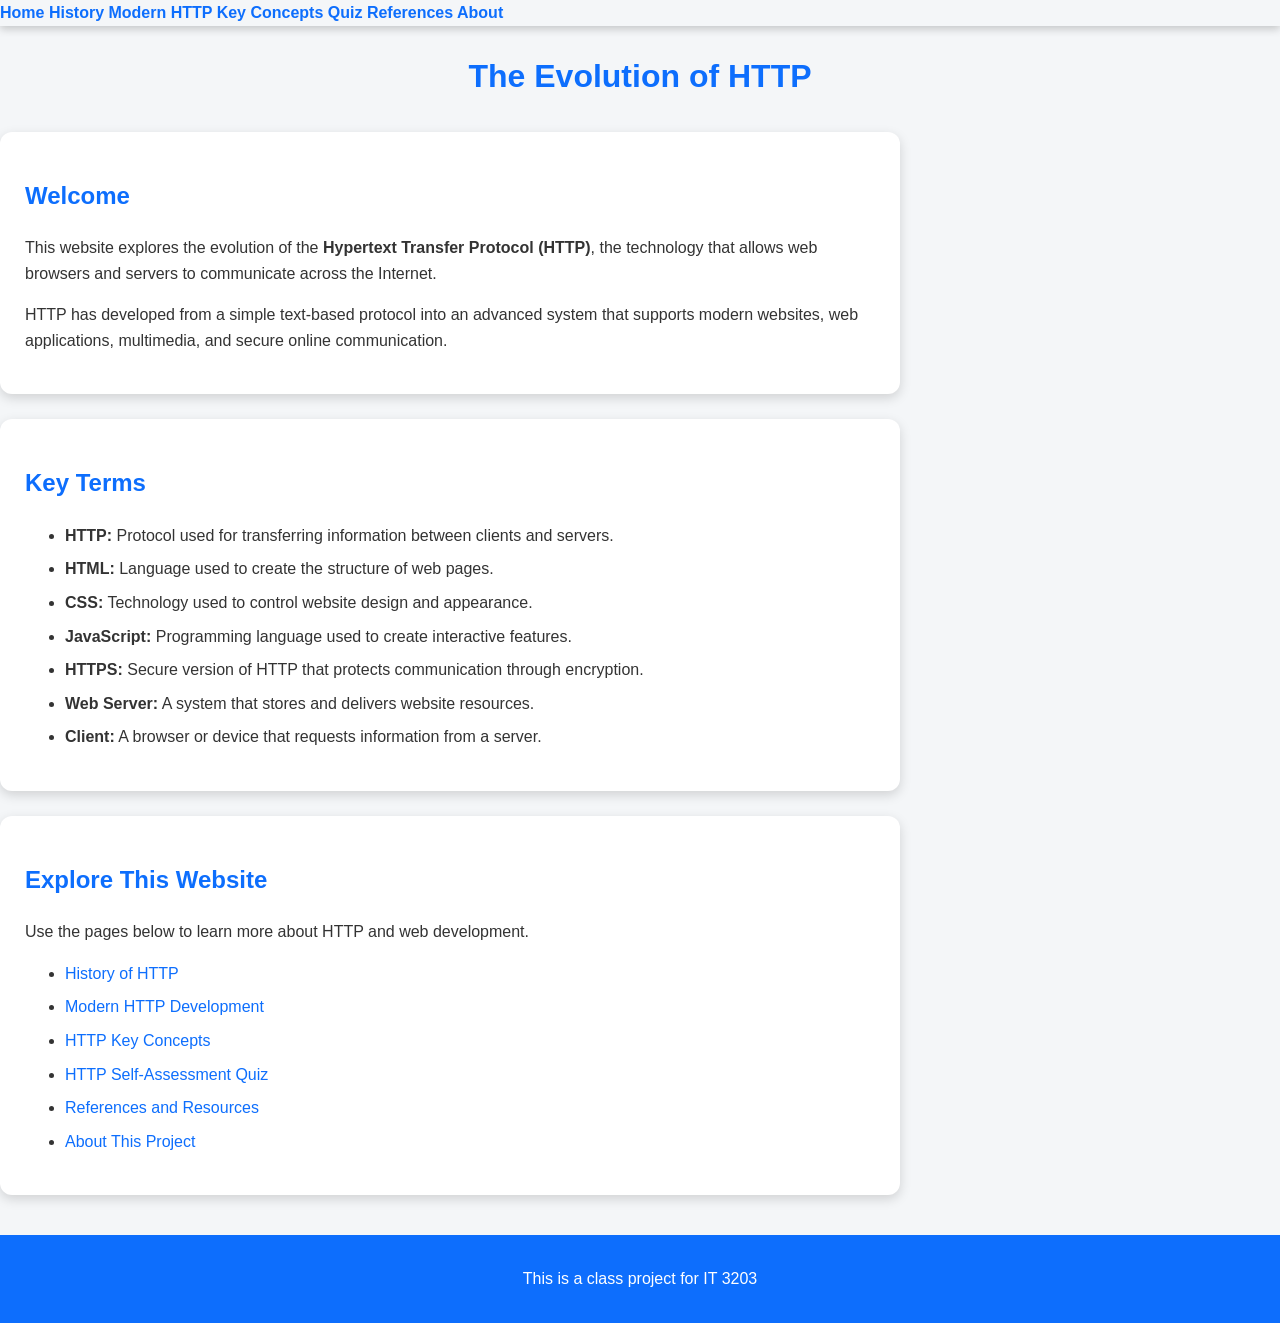
<file: index.html>
<!DOCTYPE html>
<html lang="en">

<head>

    <meta charset="UTF-8">
    <meta name="viewport" content="width=device-width, initial-scale=1.0">

    <title>Home - Evolution of HTTP</title>

    <!-- Main stylesheet -->
    <link rel="stylesheet" href="style.css">

    <!-- W3.CSS Framework -->
    <link rel="stylesheet" href="https://www.w3schools.com/w3css/5/w3.css">

</head>


<body>


<!-- Navigation Menu -->
<header>

<div class="w3-bar w3-blue">

    <a href="index.html" class="w3-bar-item w3-button w3-dark-grey">
        Home
    </a>

    <a href="history.html" class="w3-bar-item w3-button">
        History
    </a>

    <a href="modern.html" class="w3-bar-item w3-button">
        Modern HTTP
    </a>

    <a href="concepts.html" class="w3-bar-item w3-button">
        Key Concepts
    </a>

    <a href="quiz.html" class="w3-bar-item w3-button">
        Quiz
    </a>

    <a href="references.html" class="w3-bar-item w3-button">
        References
    </a>

    <a href="about.html" class="w3-bar-item w3-button">
        About
    </a>

</div>


<h1>The Evolution of HTTP</h1>


</header>




<!-- Main Website Content -->
<main class="w3-content" style="max-width:900px; margin-top:30px;">



<!-- Introduction Section -->
<div class="card w3-card w3-padding w3-white">


<h2>Welcome</h2>


<p>
This website explores the evolution of the 
<b>Hypertext Transfer Protocol (HTTP)</b>, the technology that allows
web browsers and servers to communicate across the Internet.
</p>


<p>
HTTP has developed from a simple text-based protocol into an advanced
system that supports modern websites, web applications, multimedia,
and secure online communication.
</p>


</div>




<!-- Key Terms Section -->
<div class="card w3-card w3-padding w3-white w3-margin-top">


<h2>Key Terms</h2>


<ul>

<li>
<b>HTTP:</b> Protocol used for transferring information between clients and servers.
</li>


<li>
<b>HTML:</b> Language used to create the structure of web pages.
</li>


<li>
<b>CSS:</b> Technology used to control website design and appearance.
</li>


<li>
<b>JavaScript:</b> Programming language used to create interactive features.
</li>


<li>
<b>HTTPS:</b> Secure version of HTTP that protects communication through encryption.
</li>


<li>
<b>Web Server:</b> A system that stores and delivers website resources.
</li>


<li>
<b>Client:</b> A browser or device that requests information from a server.
</li>


</ul>


</div>




<!-- Website Navigation Guide -->
<div class="card w3-card w3-padding w3-white w3-margin-top">


<h2>Explore This Website</h2>


<p>
Use the pages below to learn more about HTTP and web development.
</p>


<ul>

<li>
<a href="history.html">
History of HTTP
</a>
</li>


<li>
<a href="modern.html">
Modern HTTP Development
</a>
</li>


<li>
<a href="concepts.html">
HTTP Key Concepts
</a>
</li>


<li>
<a href="quiz.html">
HTTP Self-Assessment Quiz
</a>
</li>


<li>
<a href="references.html">
References and Resources
</a>
</li>


<li>
<a href="about.html">
About This Project
</a>
</li>


</ul>


</div>



</main>




<!-- Footer -->
<footer>

<p>
This is a class project for IT 3203
</p>

</footer>



</body>

</html>
</file>
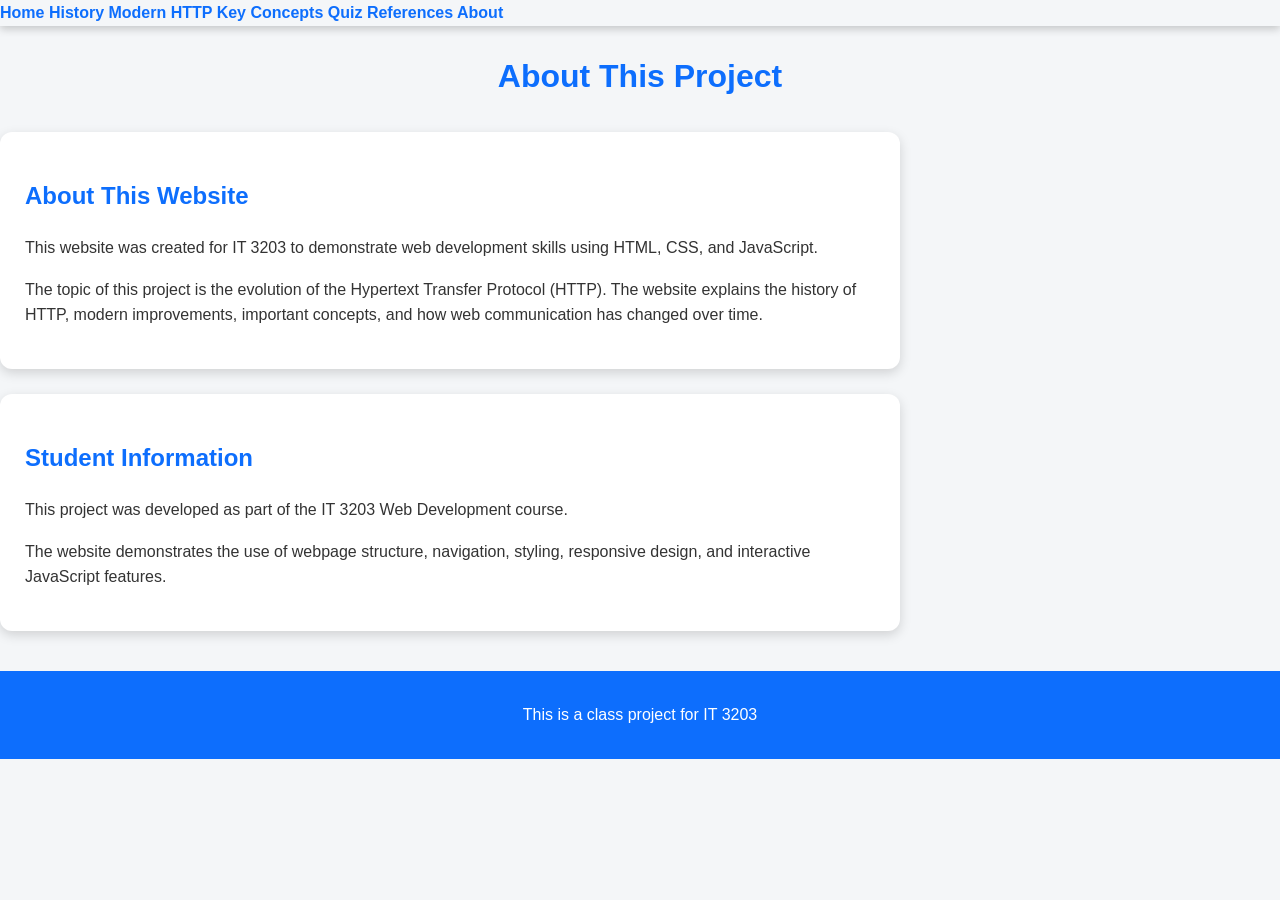
<file: about.html>
<!DOCTYPE html>
<html lang="en">

<head>
    <meta charset="UTF-8">
    <meta name="viewport" content="width=device-width, initial-scale=1.0">

    <title>About - HTTP Evolution Project</title>

    <!-- Main stylesheet -->
    <link rel="stylesheet" href="style.css">

    <!-- W3.CSS Framework -->
    <link rel="stylesheet" href="https://www.w3schools.com/w3css/5/w3.css">
</head>


<body>

<!-- Navigation Menu -->
<header>

    <div class="w3-bar w3-blue">

        <a href="index.html" class="w3-bar-item w3-button">
            Home
        </a>

        <a href="history.html" class="w3-bar-item w3-button">
            History
        </a>

        <a href="modern.html" class="w3-bar-item w3-button">
            Modern HTTP
        </a>

        <a href="concepts.html" class="w3-bar-item w3-button">
            Key Concepts
        </a>

        <a href="quiz.html" class="w3-bar-item w3-button">
            Quiz
        </a>

        <a href="references.html" class="w3-bar-item w3-button">
            References
        </a>

        <a href="about.html" class="w3-bar-item w3-button w3-dark-grey">
            About
        </a>

    </div>


    <h1>About This Project</h1>

</header>



<!-- Main Content -->
<main class="w3-content" style="max-width:900px; margin-top:30px;">


    <!-- Project Information -->
    <div class="card w3-card w3-padding w3-white">

        <h2>About This Website</h2>

        <p>
            This website was created for IT 3203 to demonstrate web development
            skills using HTML, CSS, and JavaScript.
        </p>

        <p>
            The topic of this project is the evolution of the 
            Hypertext Transfer Protocol (HTTP). The website explains the history
            of HTTP, modern improvements, important concepts, and how web
            communication has changed over time.
        </p>

    </div>



    <!-- Student Information -->
    <div class="card w3-card w3-padding w3-white w3-margin-top">

        <h2>Student Information</h2>

        <p>
            This project was developed as part of the IT 3203 Web Development
            course.
        </p>

        <p>
            The website demonstrates the use of webpage structure, navigation,
            styling, responsive design, and interactive JavaScript features.
        </p>

    </div>



</main>



<!-- Footer -->
<footer>

    <p>
        This is a class project for IT 3203
    </p>

</footer>


</body>

</html>
</file>
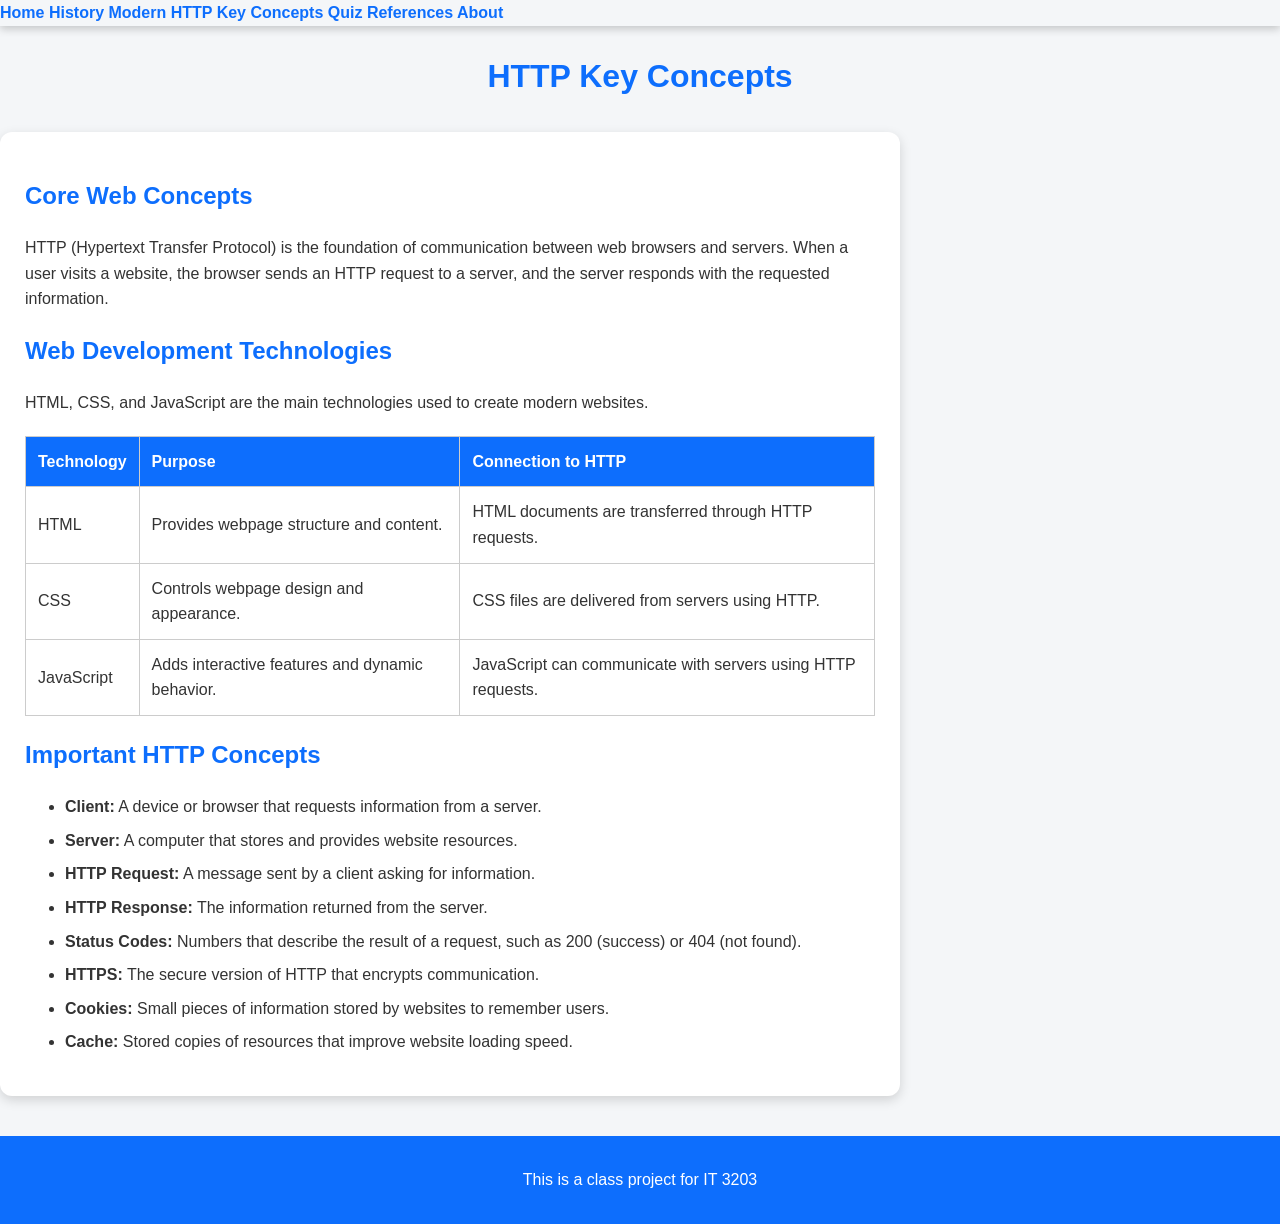
<file: concepts.html>
<!DOCTYPE html>
<html lang="en">

<head>
    <meta charset="UTF-8">
    <meta name="viewport" content="width=device-width, initial-scale=1.0">

    <title>Key Concepts - HTTP Evolution</title>

    <!-- Website stylesheet -->
    <link rel="stylesheet" href="style.css">

    <!-- W3.CSS Framework -->
    <link rel="stylesheet" href="https://www.w3schools.com/w3css/5/w3.css">

</head>


<body>


<!-- Navigation Menu -->
<header>

    <div class="w3-bar w3-blue">

        <a href="index.html" class="w3-bar-item w3-button">
            Home
        </a>

        <a href="history.html" class="w3-bar-item w3-button">
            History
        </a>

        <a href="modern.html" class="w3-bar-item w3-button">
            Modern HTTP
        </a>

        <a href="concepts.html" class="w3-bar-item w3-button w3-dark-grey">
            Key Concepts
        </a>

        <a href="quiz.html" class="w3-bar-item w3-button">
            Quiz
        </a>

        <a href="references.html" class="w3-bar-item w3-button">
            References
        </a>

        <a href="about.html" class="w3-bar-item w3-button">
            About
        </a>

    </div>


    <h1>HTTP Key Concepts</h1>

</header>



<!-- Main Content -->
<main class="w3-content" style="max-width:900px; margin-top:30px;">



<div class="card w3-card w3-padding w3-white">


<h2>Core Web Concepts</h2>


<p>
HTTP (Hypertext Transfer Protocol) is the foundation of communication
between web browsers and servers. When a user visits a website, the browser
sends an HTTP request to a server, and the server responds with the requested
information.
</p>


<h2>Web Development Technologies</h2>


<p>
HTML, CSS, and JavaScript are the main technologies used to create modern
websites.
</p>



<!-- Technology Table -->
<table class="w3-table w3-bordered w3-striped">


<tr>

<th>
Technology
</th>

<th>
Purpose
</th>

<th>
Connection to HTTP
</th>

</tr>


<tr>

<td>
HTML
</td>

<td>
Provides webpage structure and content.
</td>

<td>
HTML documents are transferred through HTTP requests.
</td>

</tr>


<tr>

<td>
CSS
</td>

<td>
Controls webpage design and appearance.
</td>

<td>
CSS files are delivered from servers using HTTP.
</td>

</tr>


<tr>

<td>
JavaScript
</td>

<td>
Adds interactive features and dynamic behavior.
</td>

<td>
JavaScript can communicate with servers using HTTP requests.
</td>

</tr>


</table>



<h2>Important HTTP Concepts</h2>


<ul>

<li>
<b>Client:</b> A device or browser that requests information from a server.
</li>


<li>
<b>Server:</b> A computer that stores and provides website resources.
</li>


<li>
<b>HTTP Request:</b> A message sent by a client asking for information.
</li>


<li>
<b>HTTP Response:</b> The information returned from the server.
</li>


<li>
<b>Status Codes:</b> Numbers that describe the result of a request, such as 200 (success) or 404 (not found).
</li>


<li>
<b>HTTPS:</b> The secure version of HTTP that encrypts communication.
</li>


<li>
<b>Cookies:</b> Small pieces of information stored by websites to remember users.
</li>


<li>
<b>Cache:</b> Stored copies of resources that improve website loading speed.
</li>


</ul>


</div>


</main>



<!-- Footer -->
<footer>

<p>
This is a class project for IT 3203
</p>

</footer>



</body>

</html>
</file>
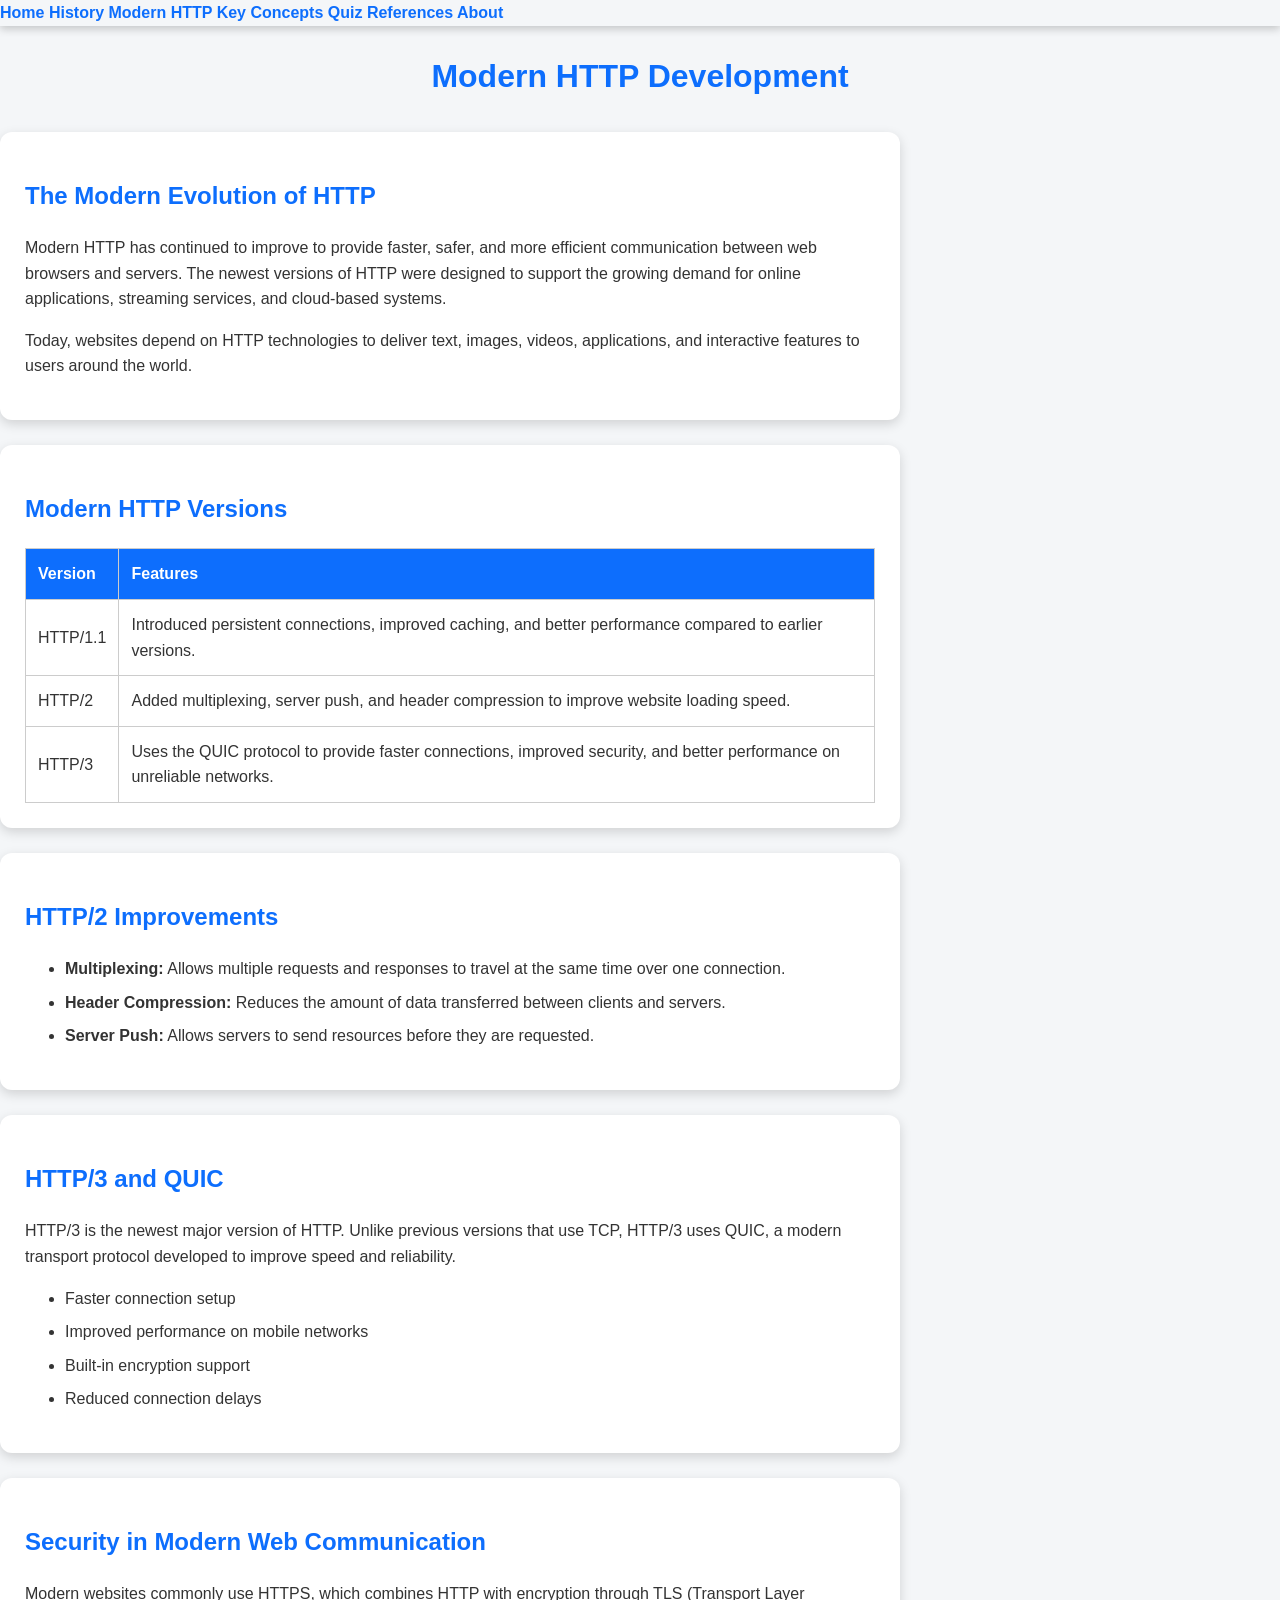
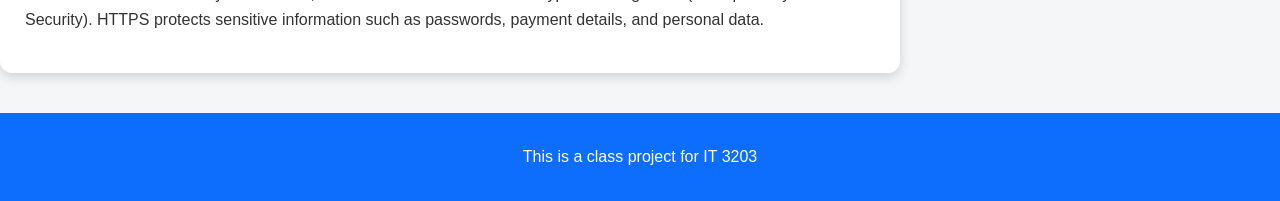
<file: modern.html>
<!DOCTYPE html>
<html lang="en">

<head>

    <meta charset="UTF-8">
    <meta name="viewport" content="width=device-width, initial-scale=1.0">

    <title>Modern HTTP Development</title>

    <!-- Main stylesheet -->
    <link rel="stylesheet" href="style.css">

    <!-- W3.CSS Framework -->
    <link rel="stylesheet" href="https://www.w3schools.com/w3css/5/w3.css">

</head>


<body>


<!-- Navigation Menu -->
<header>

<div class="w3-bar w3-blue">

    <a href="index.html" class="w3-bar-item w3-button">
        Home
    </a>

    <a href="history.html" class="w3-bar-item w3-button">
        History
    </a>

    <a href="modern.html" class="w3-bar-item w3-button w3-dark-grey">
        Modern HTTP
    </a>

    <a href="concepts.html" class="w3-bar-item w3-button">
        Key Concepts
    </a>

    <a href="quiz.html" class="w3-bar-item w3-button">
        Quiz
    </a>

    <a href="references.html" class="w3-bar-item w3-button">
        References
    </a>

    <a href="about.html" class="w3-bar-item w3-button">
        About
    </a>

</div>


<h1>Modern HTTP Development</h1>


</header>




<!-- Main Content -->
<main class="w3-content" style="max-width:900px; margin-top:30px;">



<!-- Modern HTTP Overview -->
<div class="card w3-card w3-padding w3-white">


<h2>The Modern Evolution of HTTP</h2>


<p>
Modern HTTP has continued to improve to provide faster, safer, and more
efficient communication between web browsers and servers. The newest
versions of HTTP were designed to support the growing demand for online
applications, streaming services, and cloud-based systems.
</p>


<p>
Today, websites depend on HTTP technologies to deliver text, images,
videos, applications, and interactive features to users around the world.
</p>


</div>





<!-- HTTP Versions -->
<div class="card w3-card w3-padding w3-white w3-margin-top">


<h2>Modern HTTP Versions</h2>



<table class="w3-table w3-bordered w3-striped">


<tr>

<th>
Version
</th>

<th>
Features
</th>

</tr>



<tr>

<td>
HTTP/1.1
</td>

<td>
Introduced persistent connections, improved caching, and better performance
compared to earlier versions.
</td>

</tr>



<tr>

<td>
HTTP/2
</td>

<td>
Added multiplexing, server push, and header compression to improve website
loading speed.
</td>

</tr>



<tr>

<td>
HTTP/3
</td>

<td>
Uses the QUIC protocol to provide faster connections, improved security,
and better performance on unreliable networks.
</td>

</tr>


</table>


</div>





<!-- HTTP/2 Section -->
<div class="card w3-card w3-padding w3-white w3-margin-top">


<h2>HTTP/2 Improvements</h2>


<ul>

<li>
<b>Multiplexing:</b> Allows multiple requests and responses to travel at the
same time over one connection.
</li>


<li>
<b>Header Compression:</b> Reduces the amount of data transferred between
clients and servers.
</li>


<li>
<b>Server Push:</b> Allows servers to send resources before they are requested.
</li>


</ul>


</div>





<!-- HTTP/3 Section -->
<div class="card w3-card w3-padding w3-white w3-margin-top">


<h2>HTTP/3 and QUIC</h2>


<p>
HTTP/3 is the newest major version of HTTP. Unlike previous versions that
use TCP, HTTP/3 uses QUIC, a modern transport protocol developed to improve
speed and reliability.
</p>


<ul>

<li>
Faster connection setup
</li>

<li>
Improved performance on mobile networks
</li>

<li>
Built-in encryption support
</li>

<li>
Reduced connection delays
</li>


</ul>


</div>





<!-- Security Section -->
<div class="card w3-card w3-padding w3-white w3-margin-top">


<h2>Security in Modern Web Communication</h2>


<p>
Modern websites commonly use HTTPS, which combines HTTP with encryption
through TLS (Transport Layer Security). HTTPS protects sensitive information
such as passwords, payment details, and personal data.
</p>


</div>



</main>




<!-- Footer -->
<footer>

<p>
This is a class project for IT 3203
</p>

</footer>



</body>

</html>
</file>
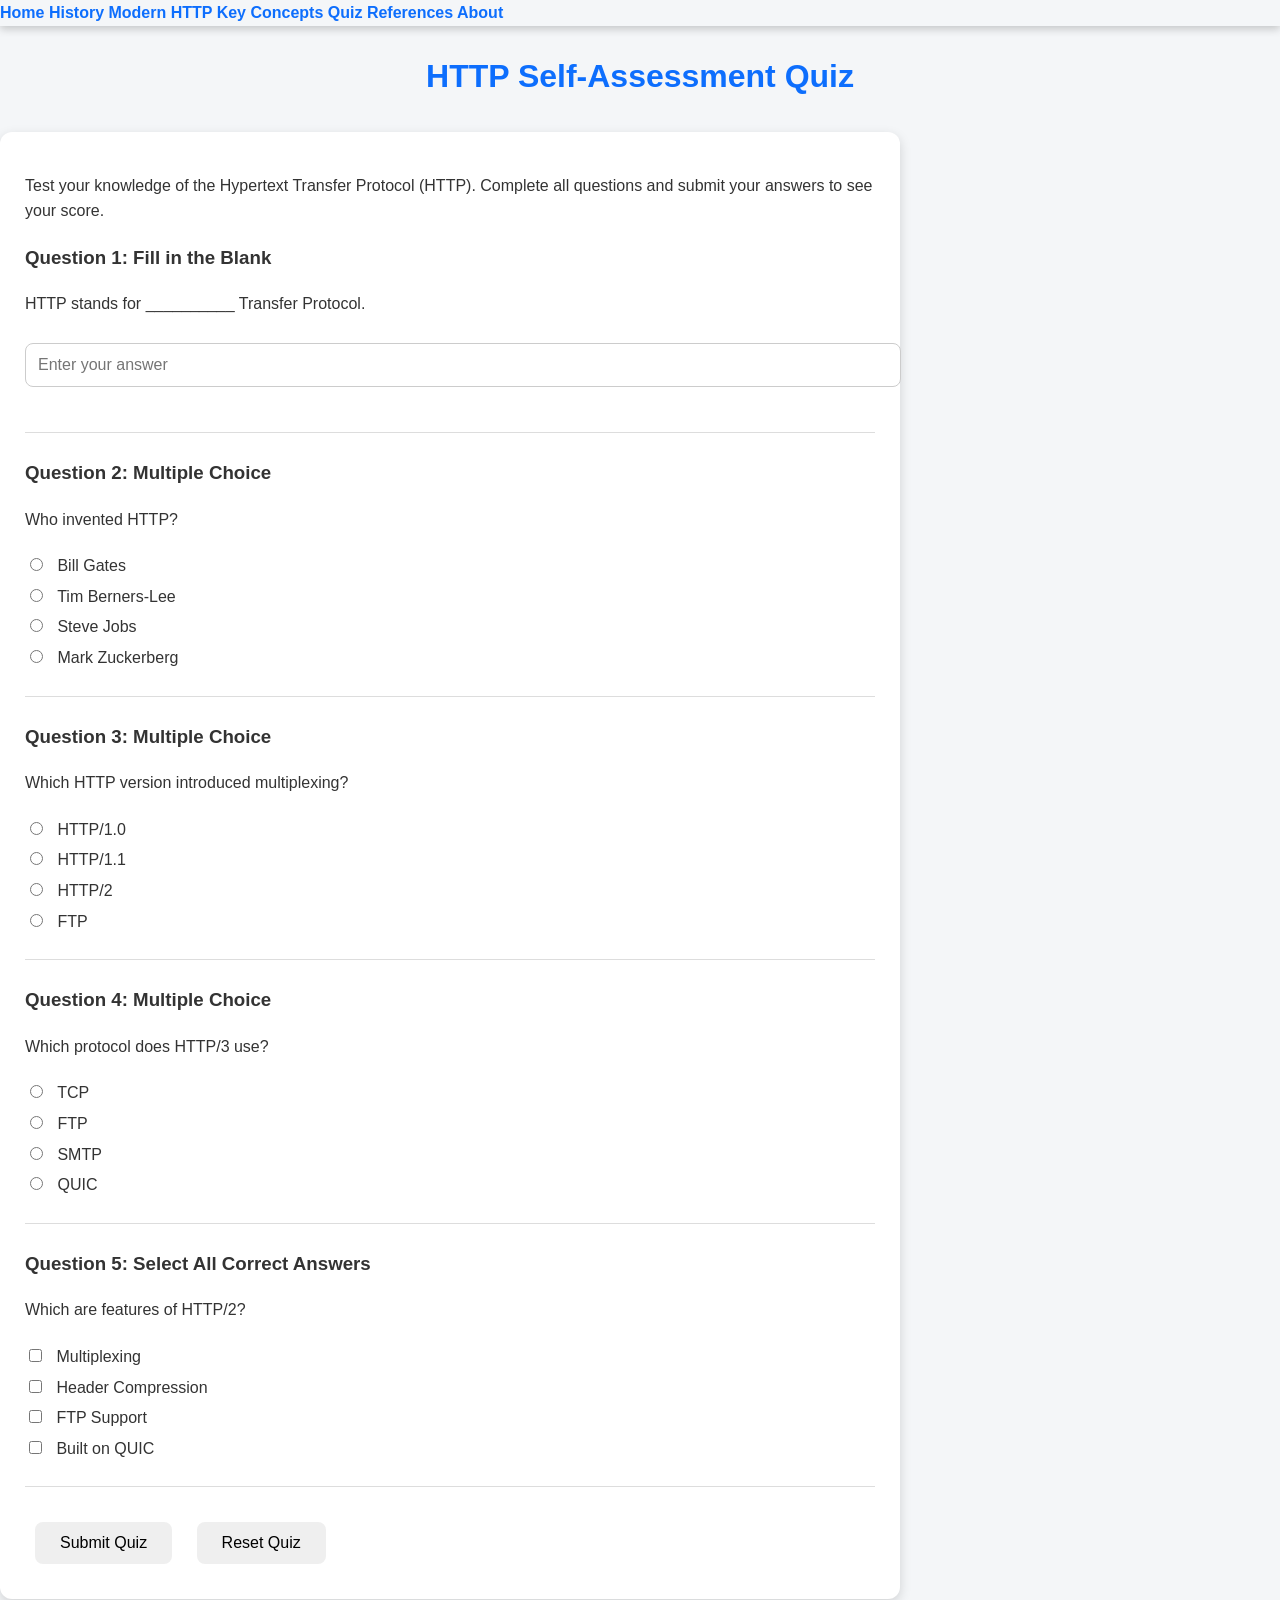
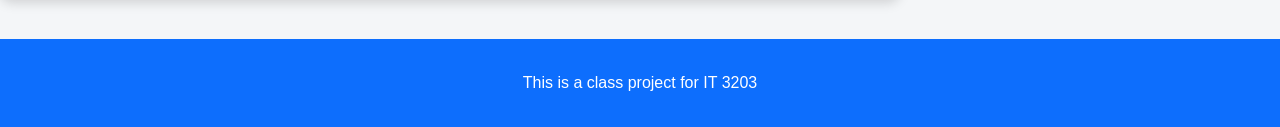
<file: quiz.html>
<!DOCTYPE html>
<html lang="en">

<head>

    <meta charset="UTF-8">
    <meta name="viewport" content="width=device-width, initial-scale=1.0">

    <title>HTTP Self-Assessment Quiz</title>

    <!-- Website CSS -->
    <link rel="stylesheet" href="style.css">

    <!-- W3.CSS Framework -->
    <link rel="stylesheet" href="https://www.w3schools.com/w3css/5/w3.css">

    <!-- Quiz JavaScript -->
    <script src="quiz.js" defer></script>

</head>


<body>


<!-- Navigation Menu -->
<header>

<div class="w3-bar w3-blue">

    <a href="index.html" class="w3-bar-item w3-button">
        Home
    </a>

    <a href="history.html" class="w3-bar-item w3-button">
        History
    </a>

    <a href="modern.html" class="w3-bar-item w3-button">
        Modern HTTP
    </a>

    <a href="concepts.html" class="w3-bar-item w3-button">
        Key Concepts
    </a>

    <a href="quiz.html" class="w3-bar-item w3-button w3-dark-grey">
        Quiz
    </a>

    <a href="references.html" class="w3-bar-item w3-button">
        References
    </a>

    <a href="about.html" class="w3-bar-item w3-button">
        About
    </a>

</div>


<h1>HTTP Self-Assessment Quiz</h1>

</header>




<!-- Quiz Content -->
<main class="w3-content" style="max-width:900px; margin-top:30px;">


<div class="card w3-card w3-padding w3-white">


<p>
Test your knowledge of the Hypertext Transfer Protocol (HTTP).
Complete all questions and submit your answers to see your score.
</p>



<form id="quizForm">



<!-- Question 1 -->

<h3>Question 1: Fill in the Blank</h3>

<p>
HTTP stands for __________ Transfer Protocol.
</p>


<input 
type="text"
id="q1"
class="w3-input w3-border"
placeholder="Enter your answer">



<hr>



<!-- Question 2 -->

<h3>Question 2: Multiple Choice</h3>

<p>
Who invented HTTP?
</p>


<input type="radio" name="q2" value="A">
Bill Gates
<br>


<input type="radio" name="q2" value="B">
Tim Berners-Lee
<br>


<input type="radio" name="q2" value="C">
Steve Jobs
<br>


<input type="radio" name="q2" value="D">
Mark Zuckerberg



<hr>




<!-- Question 3 -->

<h3>Question 3: Multiple Choice</h3>

<p>
Which HTTP version introduced multiplexing?
</p>


<input type="radio" name="q3" value="A">
HTTP/1.0
<br>


<input type="radio" name="q3" value="B">
HTTP/1.1
<br>


<input type="radio" name="q3" value="C">
HTTP/2
<br>


<input type="radio" name="q3" value="D">
FTP



<hr>




<!-- Question 4 -->

<h3>Question 4: Multiple Choice</h3>

<p>
Which protocol does HTTP/3 use?
</p>


<input type="radio" name="q4" value="A">
TCP
<br>


<input type="radio" name="q4" value="B">
FTP
<br>


<input type="radio" name="q4" value="C">
SMTP
<br>


<input type="radio" name="q4" value="D">
QUIC



<hr>





<!-- Question 5 -->

<h3>Question 5: Select All Correct Answers</h3>


<p>
Which are features of HTTP/2?
</p>



<input type="checkbox" id="q5a">
Multiplexing

<br>


<input type="checkbox" id="q5b">
Header Compression

<br>


<input type="checkbox" id="q5c">
FTP Support

<br>


<input type="checkbox" id="q5d">
Built on QUIC



<hr>





<!-- Buttons -->

<div class="w3-center">


<button
type="button"
class="w3-button w3-green w3-round"
onclick="gradeQuiz()">

Submit Quiz

</button>



<button
type="reset"
class="w3-button w3-red w3-round"
onclick="resetQuiz()">

Reset Quiz

</button>


</div>



</form>




<!-- Results Display -->

<div id="results" style="display:none;" class="w3-panel w3-margin-top">

</div>



</div>


</main>




<!-- Footer -->

<footer>

<p>
This is a class project for IT 3203
</p>

</footer>



</body>

</html>
</file>
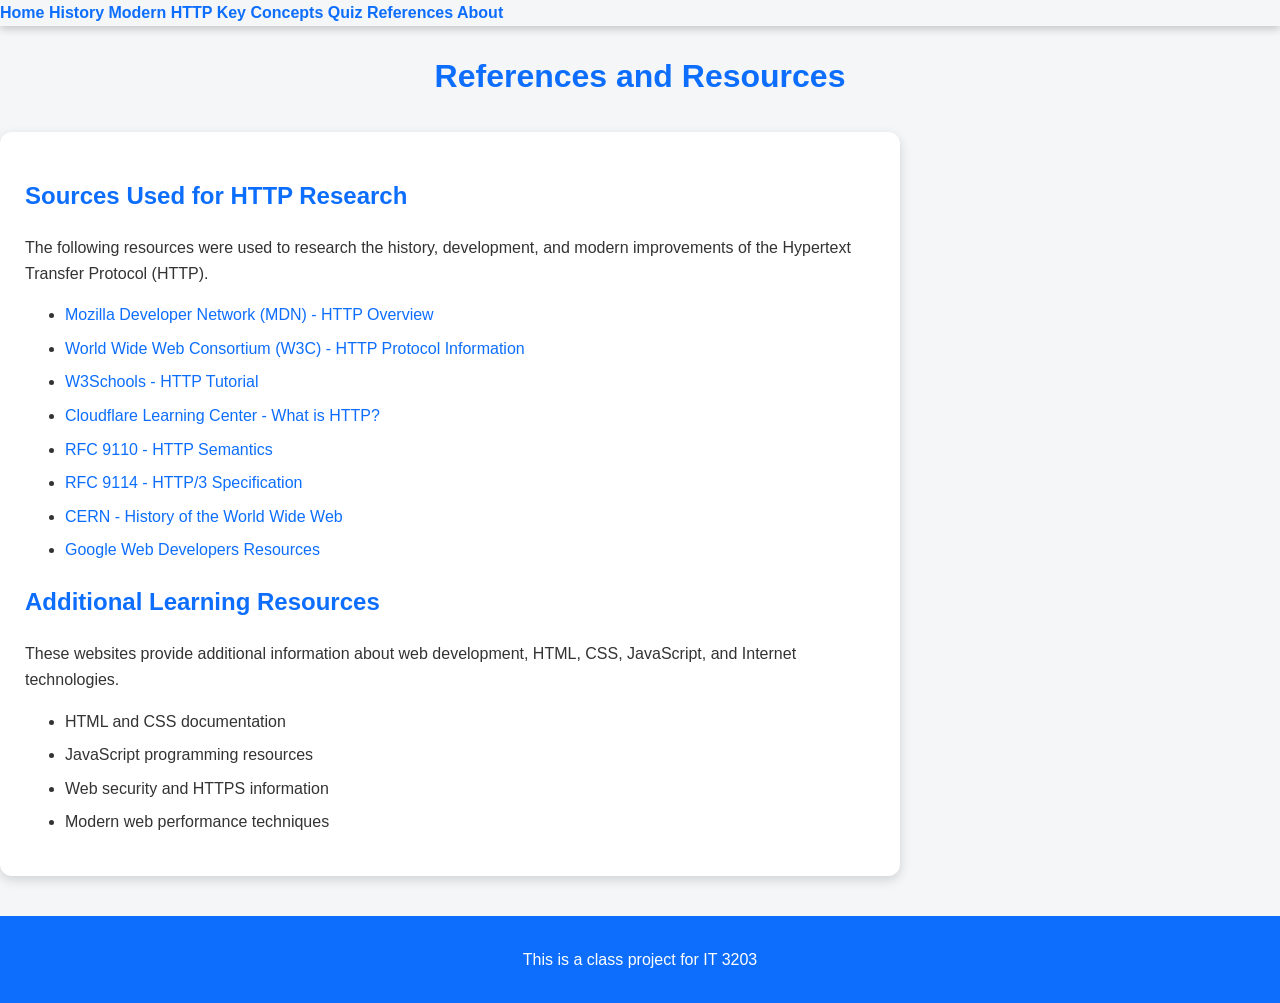
<file: references.html>
<!DOCTYPE html>
<html lang="en">

<head>

    <meta charset="UTF-8">
    <meta name="viewport" content="width=device-width, initial-scale=1.0">

    <title>References - HTTP Evolution</title>

    <!-- Main stylesheet -->
    <link rel="stylesheet" href="style.css">

    <!-- W3.CSS Framework -->
    <link rel="stylesheet" href="https://www.w3schools.com/w3css/5/w3.css">

</head>


<body>



<!-- Navigation Menu -->
<header>


<div class="w3-bar w3-blue">

    <a href="index.html" class="w3-bar-item w3-button">
        Home
    </a>

    <a href="history.html" class="w3-bar-item w3-button">
        History
    </a>

    <a href="modern.html" class="w3-bar-item w3-button">
        Modern HTTP
    </a>

    <a href="concepts.html" class="w3-bar-item w3-button">
        Key Concepts
    </a>

    <a href="quiz.html" class="w3-bar-item w3-button">
        Quiz
    </a>

    <a href="references.html" class="w3-bar-item w3-button w3-dark-grey">
        References
    </a>

    <a href="about.html" class="w3-bar-item w3-button">
        About
    </a>

</div>


<h1>References and Resources</h1>


</header>




<!-- Main Content -->
<main class="w3-content" style="max-width:900px; margin-top:30px;">



<div class="card w3-card w3-padding w3-white">



<h2>Sources Used for HTTP Research</h2>


<p>
The following resources were used to research the history, development,
and modern improvements of the Hypertext Transfer Protocol (HTTP).
</p>



<ul>


<li>
<a href="https://developer.mozilla.org/en-US/docs/Web/HTTP"
target="_blank">
Mozilla Developer Network (MDN) - HTTP Overview
</a>
</li>



<li>
<a href="https://www.w3.org/Protocols/"
target="_blank">
World Wide Web Consortium (W3C) - HTTP Protocol Information
</a>
</li>



<li>
<a href="https://www.w3schools.com/html/html_http.asp"
target="_blank">
W3Schools - HTTP Tutorial
</a>
</li>



<li>
<a href="https://www.cloudflare.com/learning/ddos/glossary/hypertext-transfer-protocol-http/"
target="_blank">
Cloudflare Learning Center - What is HTTP?
</a>
</li>



<li>
<a href="https://www.rfc-editor.org/rfc/rfc9110"
target="_blank">
RFC 9110 - HTTP Semantics
</a>
</li>



<li>
<a href="https://www.rfc-editor.org/rfc/rfc9114"
target="_blank">
RFC 9114 - HTTP/3 Specification
</a>
</li>



<li>
<a href="https://www.cern.ch"
target="_blank">
CERN - History of the World Wide Web
</a>
</li>



<li>
<a href="https://www.google.com"
target="_blank">
Google Web Developers Resources
</a>
</li>



</ul>



<h2>Additional Learning Resources</h2>


<p>
These websites provide additional information about web development,
HTML, CSS, JavaScript, and Internet technologies.
</p>


<ul>


<li>
HTML and CSS documentation
</li>


<li>
JavaScript programming resources
</li>


<li>
Web security and HTTPS information
</li>


<li>
Modern web performance techniques
</li>


</ul>



</div>



</main>




<!-- Footer -->
<footer>

<p>
This is a class project for IT 3203
</p>

</footer>



</body>

</html>
</file>
<file: style.css>
/* =====================================================
   IT 3203 - HTTP Evolution Project
   Author: rene Vernon
   Description: Main stylesheet for website styling
===================================================== */


/* =========================
   General Page Styling
========================= */

body {

    font-family: Arial, Helvetica, sans-serif;

    background-color: #f4f6f8;

    color: #333;

    margin: 0;

    padding: 0;

    line-height: 1.6;

}



/* =========================
   Navigation Menu
========================= */

.w3-bar {

    box-shadow: 0 3px 8px rgba(0,0,0,0.2);

}


.w3-bar .w3-button {

    font-weight: bold;

    transition: 0.3s;

}


.w3-bar .w3-button:hover {

    background-color: #084298 !important;

    color: white !important;

}



/* =========================
   Page Headers
========================= */

header h1 {

    color: #0d6efd;

    text-align: center;

    margin-top: 25px;

    margin-bottom: 25px;

}


h1 {

    color: #0d6efd;

    text-align: center;

}


h2 {

    color: #0d6efd;

    margin-top: 20px;

}


h3 {

    color: #333;

}



/* =========================
   Main Content
========================= */

.w3-content {

    margin-top: 30px;

    margin-bottom: 40px;

}



/* =========================
   Content Cards
========================= */

.card {

    background-color: white;

    padding: 25px;

    margin-bottom: 25px;

    border-radius: 12px;

    box-shadow: 0 4px 12px rgba(0,0,0,0.15);

}



.w3-card {

    border-radius: 12px;

}



/* =========================
   Text Styling
========================= */

p {

    font-size: 16px;

}


li {

    margin-bottom: 8px;

}



/* =========================
   Images
========================= */

img {

    display: block;

    max-width: 100%;

    height: auto;

    margin: 20px auto;

    border-radius: 10px;

    box-shadow: 0 3px 8px rgba(0,0,0,0.2);

}



/* =========================
   Links
========================= */

a {

    color: #0d6efd;

    text-decoration: none;

}


a:hover {

    text-decoration: underline;

}



/* =========================
   Tables
========================= */

table {

    width: 100%;

    border-collapse: collapse;

    margin-top: 20px;

}


th {

    background-color: #0d6efd;

    color: white;

    padding: 12px;

    text-align: left;

}


td {

    padding: 12px;

}


table,
th,
td {

    border: 1px solid #ccc;

}



/* =========================
   Quiz Styling
========================= */


input[type=text] {

    width: 100%;

    padding: 12px;

    border: 1px solid #ccc;

    border-radius: 8px;

    font-size: 16px;

    margin-top: 10px;

    margin-bottom: 20px;

}



input[type=radio],
input[type=checkbox] {

    margin-right: 10px;

    margin-top: 10px;

}



/* Quiz Buttons */

button {

    padding: 12px 25px;

    border-radius: 8px;

    border: none;

    cursor: pointer;

    font-size: 16px;

    margin: 10px;

    transition: 0.3s;

}



button:hover {

    transform: scale(1.05);

}



/* Quiz Results */

#results {

    margin-top: 30px;

    padding: 20px;

    border-radius: 10px;

    background-color: #ffffff;

    border: 2px solid #ddd;

}



.correct {

    color: green;

    font-weight: bold;

}



.incorrect {

    color: red;

    font-weight: bold;

}



.pass {

    color: green;

    font-size: 30px;

    font-weight: bold;

}



.fail {

    color: red;

    font-size: 30px;

    font-weight: bold;

}



/* =========================
   Footer
========================= */

footer {

    text-align: center;

    background-color: #0d6efd;

    color: white;

    padding: 15px;

    margin-top: 40px;

}



/* =========================
   Horizontal Lines
========================= */

hr {

    border: 0;

    border-top: 1px solid #ddd;

    margin: 25px 0;

}



/* =========================
   Tablet Responsive Design
   Screen size: 1024px
========================= */

@media screen and (max-width:1024px) {


    .w3-content {

        width: 95%;

    }


    .card {

        padding: 20px;

    }


    table {

        font-size: 14px;

    }

}



/* =========================
   Mobile Responsive Design
   Screen size: 768px
========================= */

@media screen and (max-width:768px) {


    h1 {

        font-size: 28px;

    }


    h2 {

        font-size: 22px;

    }


    p {

        font-size: 15px;

    }


    button {

        width: 100%;

        margin-top: 10px;

    }


    .w3-bar .w3-button {

        display: block;

        width: 100%;

        text-align: left;

    }


    /* Makes tables scroll on small screens */

    table {

        display: block;

        overflow-x: auto;

    }


}
</file>
